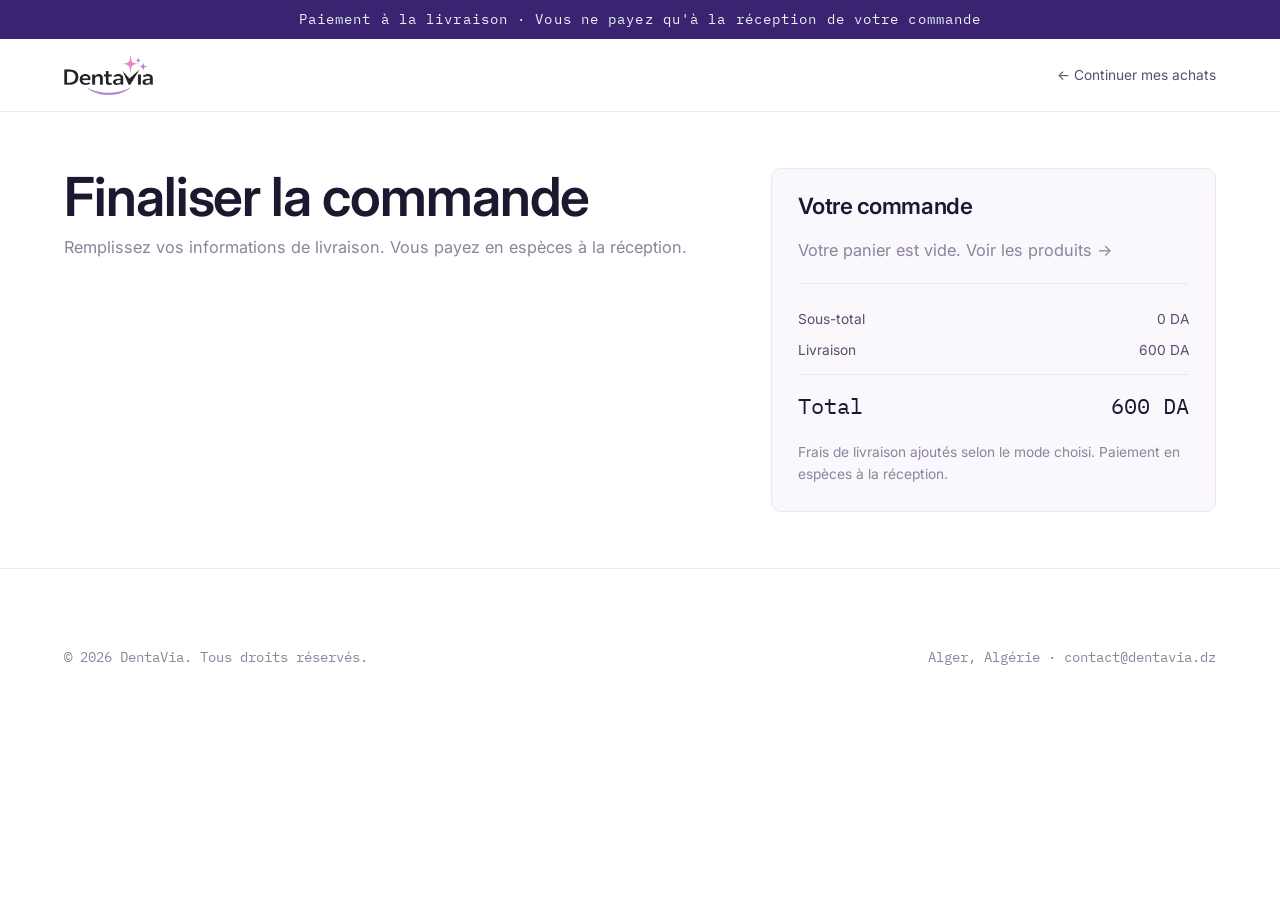
<file: checkout.html>
<!DOCTYPE html>
<html lang="fr">
<head>
  <meta charset="UTF-8" />
  <meta name="viewport" content="width=device-width, initial-scale=1.0" />
  <title>DentaVia — Commande</title>
  <meta name="description" content="Finalisez votre commande DentaVia — paiement à la livraison partout en Algérie." />
  <link rel="preconnect" href="https://fonts.googleapis.com" />
  <link rel="preconnect" href="https://fonts.gstatic.com" crossorigin />
  <link href="https://fonts.googleapis.com/css2?family=Inter:wght@400;500;600;700&family=IBM+Plex+Mono:wght@400;500&display=swap" rel="stylesheet" />
  <link rel="stylesheet" href="assets/css/style.css" />
</head>
<body>

  <div class="announce">Paiement à la livraison · Vous ne payez qu'à la réception de votre commande</div>

  <header class="site-header">
    <div class="wrap nav">
      <a href="index.html" class="brand"><img class="brand__logo" src="assets/img/logo.png" alt="DentaVia" /></a>
      <a href="index.html#products" class="nav__back">← Continuer mes achats</a>
    </div>
  </header>

  <main class="wrap checkout" id="checkoutMain">
    <div class="checkout__form-col">
      <h1 class="checkout__title">Finaliser la commande</h1>
      <p class="muted checkout__sub">Remplissez vos informations de livraison. Vous payez en espèces à la réception.</p>

      <form id="orderForm" novalidate>
        <fieldset class="field-group">
          <legend>Vos coordonnées</legend>
          <div class="grid-2">
            <label class="field"><span>Prénom *</span><input name="firstName" required autocomplete="given-name" /></label>
            <label class="field"><span>Nom *</span><input name="lastName" required autocomplete="family-name" /></label>
          </div>
          <label class="field"><span>Téléphone *</span><input name="phone" type="tel" inputmode="tel" required placeholder="0X XX XX XX XX" autocomplete="tel" /></label>
        </fieldset>

        <fieldset class="field-group">
          <legend>Adresse de livraison</legend>
          <div class="grid-2">
            <label class="field"><span>Wilaya *</span><select name="wilaya" id="wilaya" required></select></label>
            <label class="field"><span>Commune *</span><input name="commune" required /></label>
          </div>
          <label class="field"><span>Adresse complète *</span><input name="address" required placeholder="Rue, quartier, point de repère…" autocomplete="street-address" /></label>

          <div class="ship-type" role="radiogroup" aria-label="Type de livraison">
            <label class="ship-opt"><input type="radio" name="shipType" value="domicile" checked /><span><strong>À domicile</strong><small id="feeDomicile">—</small></span></label>
            <label class="ship-opt"><input type="radio" name="shipType" value="stopdesk" /><span><strong>Stop Desk (bureau)</strong><small id="feeStopdesk">—</small></span></label>
          </div>

          <label class="field"><span>Notes (optionnel)</span><textarea name="notes" rows="2" placeholder="Instructions de livraison…"></textarea></label>
        </fieldset>

        <button type="submit" class="btn btn--solid btn--block btn--lg" id="placeOrder">Confirmer la commande</button>
        <p class="checkout__reassure">🔒 Aucun paiement en ligne. Vous réglez en espèces à la livraison.</p>
      </form>
    </div>

    <aside class="checkout__summary">
      <h2>Votre commande</h2>
      <div id="summaryItems" class="summary__items"></div>
      <div class="summary__row"><span>Sous-total</span><span id="sumSubtotal">0 DA</span></div>
      <div class="summary__row"><span>Livraison</span><span id="sumShipping">—</span></div>
      <div class="summary__row summary__total"><span>Total</span><span id="sumTotal">0 DA</span></div>
      <p class="summary__note">Frais de livraison ajoutés selon le mode choisi. Paiement en espèces à la réception.</p>
    </aside>
  </main>

  <!-- Confirmation (hidden until order placed) -->
  <section class="wrap confirm" id="confirmView" hidden>
    <div class="confirm__card">
      <div class="confirm__check">✓</div>
      <h1>Merci, votre commande est confirmée !</h1>
      <p class="muted">Commande <strong id="confirmId"></strong>. Notre équipe vous appellera très bientôt au numéro fourni pour confirmer la livraison.</p>
      <div id="confirmSummary" class="confirm__summary"></div>
      <a href="index.html" class="btn btn--solid">Retour à l'accueil</a>
    </div>
  </section>

  <footer class="site-footer">
    <div class="wrap footer__bottom" style="border:0;margin:0;padding-top:0">
      <p>© 2026 DentaVia. Tous droits réservés.</p>
      <p>Alger, Algérie · <a href="mailto:contact@dentavia.dz">contact@dentavia.dz</a></p>
    </div>
  </footer>

  <script src="assets/js/products.js"></script>
  <script src="assets/js/store.js"></script>
  <script src="assets/js/checkout.js"></script>
</body>
</html>
</file>
<file: assets/css/style.css>
/* =========================================================
   DENTAVIA — Design System
   Clean dermocosmetic aesthetic (The Ordinary × Avène)
   ========================================================= */

/* ---------- Design tokens ---------- */
:root {
  /* Palette — DentaVia violet / pink / deep indigo */
  --ink:        #1d1730;   /* deep purple-black */
  --ink-soft:   #574d6b;
  --ink-muted:  #8b849b;
  --line:       #ece7f2;
  --paper:      #ffffff;
  --paper-2:    #faf7fd;   /* soft lavender-white tint */
  --mint:       #ead9fb;   /* soft lilac tint */
  --mint-2:     #f4ecfc;
  --brand:      #8b3dd6;   /* violet (primary) */
  --brand-deep: #5a2ba0;
  --brand-ink:  #3a2472;   /* deep indigo (packaging) */
  --accent:     #e14a9b;   /* magenta pink */
  --grad:       linear-gradient(120deg, #8b3dd6 0%, #e14a9b 100%);

  /* Typography */
  --font-sans: "Inter", -apple-system, BlinkMacSystemFont, "Segoe UI", Roboto, Helvetica, Arial, sans-serif;
  --font-mono: "IBM Plex Mono", ui-monospace, SFMono-Regular, Menlo, Consolas, monospace;

  /* Scale */
  --step--1: clamp(0.78rem, 0.75rem + 0.15vw, 0.86rem);
  --step-0:  clamp(0.95rem, 0.9rem + 0.2vw, 1.02rem);
  --step-1:  clamp(1.15rem, 1.05rem + 0.5vw, 1.4rem);
  --step-2:  clamp(1.5rem, 1.3rem + 1vw, 2.1rem);
  --step-3:  clamp(2rem, 1.6rem + 2.2vw, 3.4rem);
  --step-4:  clamp(2.6rem, 1.9rem + 4vw, 5.2rem);

  /* Space & shape */
  --gutter: clamp(1.2rem, 5vw, 4rem);
  --maxw: 1280px;
  --radius: 4px;
  --radius-lg: 10px;
  --shadow: 0 1px 2px rgba(20,32,30,.04), 0 12px 40px -18px rgba(20,32,30,.18);
  --ease: cubic-bezier(.22,.61,.36,1);
}

/* ---------- Reset ---------- */
*, *::before, *::after { box-sizing: border-box; }
* { margin: 0; }
html { -webkit-text-size-adjust: 100%; scroll-behavior: smooth; }
body {
  font-family: var(--font-sans);
  font-size: var(--step-0);
  line-height: 1.6;
  color: var(--ink);
  background: var(--paper);
  -webkit-font-smoothing: antialiased;
  text-rendering: optimizeLegibility;
}
img, picture, svg { display: block; max-width: 100%; }
[hidden] { display: none !important; }
a { color: inherit; text-decoration: none; }
button { font: inherit; cursor: pointer; border: 0; background: none; color: inherit; }
ul { list-style: none; padding: 0; }
h1, h2, h3, h4 { line-height: 1.08; font-weight: 600; letter-spacing: -0.02em; }

/* ---------- Utilities ---------- */
.wrap { width: 100%; max-width: var(--maxw); margin-inline: auto; padding-inline: var(--gutter); }
.eyebrow {
  font-family: var(--font-mono);
  font-size: var(--step--1);
  letter-spacing: 0.18em;
  text-transform: uppercase;
  color: var(--brand);
  font-weight: 500;
}
.muted { color: var(--ink-muted); }
.center { text-align: center; }
section { padding-block: clamp(3.5rem, 8vw, 7rem); }

/* ---------- Buttons ---------- */
.btn {
  --pad-y: .9em; --pad-x: 1.6em;
  display: inline-flex; align-items: center; gap: .6em;
  padding: var(--pad-y) var(--pad-x);
  font-size: var(--step--1);
  font-weight: 500;
  letter-spacing: 0.02em;
  border-radius: 100px;
  transition: transform .25s var(--ease), background .25s var(--ease), color .25s var(--ease), border-color .25s var(--ease);
}
.btn:active { transform: translateY(1px); }
.btn--solid { background: var(--brand-ink); color: #fff; }
.btn--solid:hover { background: var(--brand-deep); }
.btn--outline { border: 1px solid var(--ink); color: var(--ink); }
.btn--outline:hover { background: var(--ink); color: #fff; }
.btn--ghost { color: var(--brand); }
.btn--ghost:hover { color: var(--brand-ink); }
.btn--block { width: 100%; justify-content: center; }

/* =========================================================
   Intro — animated logo reveal
   ========================================================= */
.intro {
  position: fixed; inset: 0; z-index: 200;
  display: grid; place-items: center; padding: 2rem;
  background: radial-gradient(120% 100% at 50% 30%, var(--mint-2) 0%, #fff 65%);
  animation: introIn .4s var(--ease) both;
  overflow: hidden;
}
.intro.is-done { opacity: 0; transform: scale(1.03); transition: opacity .6s var(--ease), transform .6s var(--ease); pointer-events: none; }
@keyframes introIn { from { opacity: 0; } to { opacity: 1; } }

.intro__stage { position: relative; width: min(82vw, 400px); aspect-ratio: 578 / 259; }

/* 1) smile swoosh draws first, sitting exactly where the logo's smile lives */
.intro__smile {
  position: absolute; inset: 0; width: 100%; height: 100%; object-fit: contain;
  clip-path: inset(0 100% 0 0);   /* revealed left → right, like it's being drawn */
  animation: introDraw .8s .15s cubic-bezier(.45,0,.25,1) forwards;
}
@keyframes introDraw { to { clip-path: inset(0 0 0 0); } }

/* 2) full logo resolves in on top (its smile overlaps the drawn one) */
.intro__logo {
  position: absolute; inset: 0; width: 100%; height: 100%; object-fit: contain;
  opacity: 0; animation: introLogoIn .6s .7s ease forwards;
}
@keyframes introLogoIn { to { opacity: 1; } }

@media (prefers-reduced-motion: reduce) {
  .intro__smile { display: none; }
  .intro__logo { animation-duration: .01s; animation-delay: 0s; }
}

/* =========================================================
   Announcement bar
   ========================================================= */
.announce {
  background: var(--brand-ink);
  color: #eaf4f1;
  font-family: var(--font-mono);
  font-size: var(--step--1);
  letter-spacing: 0.08em;
  text-align: center;
  padding: .6em 1em;
}

/* =========================================================
   Header / Nav
   ========================================================= */
.site-header {
  position: sticky; top: 0; z-index: 50;
  background: rgba(255,255,255,.85);
  backdrop-filter: saturate(1.4) blur(12px);
  border-bottom: 1px solid var(--line);
}
.nav {
  display: flex; align-items: center; justify-content: space-between;
  gap: 1rem; height: 72px;
}
.brand { display: inline-flex; align-items: center; }
.brand__logo { height: 40px; width: auto; display: block; }
.site-footer .brand__logo { height: 44px; }
.brand__spark { transform: translateY(-6px); }
.nav__links { display: flex; gap: clamp(1rem, 2.5vw, 2.4rem); }
.nav__links a { font-size: var(--step--1); letter-spacing: 0.02em; color: var(--ink-soft); position: relative; padding-block: .3rem; }
.nav__links a::after {
  content: ""; position: absolute; left: 0; bottom: 0; height: 1px; width: 0;
  background: var(--brand); transition: width .3s var(--ease);
}
.nav__links a:hover { color: var(--ink); }
.nav__links a:hover::after { width: 100%; }
.nav__actions { display: flex; align-items: center; gap: 1.2rem; }
.icon-btn { display: inline-grid; place-items: center; width: 40px; height: 40px; border-radius: 50%; color: var(--ink); transition: background .2s; }
.icon-btn:hover { background: var(--paper-2); }
.cart-count {
  position: relative;
}
.cart-count[data-count]::after {
  content: attr(data-count);
  position: absolute; top: -2px; right: -2px;
  background: var(--brand); color: #fff;
  font-size: 10px; font-family: var(--font-mono);
  min-width: 16px; height: 16px; padding: 0 4px;
  border-radius: 100px; display: grid; place-items: center;
}
.nav__toggle { display: none; }

/* =========================================================
   Hero
   ========================================================= */
.hero { padding-top: clamp(2rem, 5vw, 4rem); }
.hero__grid {
  display: grid; grid-template-columns: 1.05fr .95fr;
  gap: clamp(1.5rem, 4vw, 4rem); align-items: center;
}
.hero__title {
  font-size: var(--step-4);
  letter-spacing: -0.035em;
  line-height: 0.98;
  margin-block: 1rem 1.2rem;
}
.hero__title em {
  font-style: normal;
  background: var(--grad);
  -webkit-background-clip: text; background-clip: text; color: transparent;
}
.hero__smile { width: clamp(160px, 22vw, 240px); height: auto; margin: -0.4rem 0 1.4rem; }
.hero__lead { font-size: var(--step-1); color: var(--ink-soft); max-width: 34ch; margin-bottom: 2rem; }
.hero__cta { display: flex; gap: .8rem; flex-wrap: wrap; }
.hero__media {
  position: relative;
  aspect-ratio: 4/5;
  background:
    radial-gradient(120% 100% at 70% 20%, var(--mint) 0%, var(--mint-2) 45%, var(--paper-2) 100%);
  border-radius: var(--radius-lg);
  overflow: hidden;
  display: grid; place-items: center;
}
.hero__media img { width: 78%; height: auto; filter: drop-shadow(0 30px 50px rgba(20,32,30,.22)); }
/* Full-bleed photo variant */
.hero__media--photo img { width: 100%; height: 100%; object-fit: cover; filter: none; }
.hero__badge {
  position: absolute; left: 1.2rem; bottom: 1.2rem;
  background: rgba(255,255,255,.9); backdrop-filter: blur(6px);
  border: 1px solid var(--line);
  font-family: var(--font-mono); font-size: var(--step--1);
  padding: .6rem .9rem; border-radius: 100px;
}

/* Trust strip */
.trust {
  border-block: 1px solid var(--line);
  padding-block: 1.4rem;
}
.trust__row { display: flex; flex-wrap: wrap; justify-content: space-between; gap: 1rem 2rem; }
.trust__item { display: flex; align-items: center; gap: .6rem; font-size: var(--step--1); color: var(--ink-soft); }
.trust__item svg { color: var(--brand); flex: none; }

/* =========================================================
   Section heading
   ========================================================= */
.sec-head { display: flex; align-items: flex-end; justify-content: space-between; gap: 1rem; margin-bottom: 2.6rem; flex-wrap: wrap; }
.sec-head h2 { font-size: var(--step-3); max-width: 18ch; }
.sec-head p { color: var(--ink-muted); max-width: 40ch; }

/* =========================================================
   Product grid
   ========================================================= */
.products { display: grid; grid-template-columns: repeat(4, 1fr); gap: clamp(1rem, 2vw, 1.6rem); }
.card { position: relative; display: flex; flex-direction: column; }
.card__media {
  position: relative;
  aspect-ratio: 3/4;
  background: var(--paper-2);
  border-radius: var(--radius-lg);
  overflow: hidden;
  display: grid; place-items: center;
  transition: background .4s var(--ease);
}
.card__media img { width: 70%; transition: transform .5s var(--ease); }
.card:hover .card__media img { transform: scale(1.05) translateY(-4px); }
/* Photo (non-cutout) product images fill the frame */
.card__media.is-photo img { width: 100%; height: 100%; object-fit: cover; }
.pdp__media.is-photo img { width: 100%; height: 100%; object-fit: cover; filter: none; }
.summary__media.is-photo img { width: 100%; height: 100%; object-fit: cover; border-radius: inherit; }
.card__tag {
  position: absolute; top: .8rem; left: .8rem;
  font-family: var(--font-mono); font-size: 10px; letter-spacing: .12em; text-transform: uppercase;
  background: var(--paper); border: 1px solid var(--line); color: var(--brand);
  padding: .3rem .55rem; border-radius: 100px;
}
.card__add {
  position: absolute; inset-inline: .8rem; bottom: .8rem;
  background: var(--paper); border: 1px solid var(--line);
  border-radius: 100px; padding: .7em; text-align: center;
  font-size: var(--step--1); font-weight: 500;
  opacity: 0; transform: translateY(8px);
  transition: opacity .3s var(--ease), transform .3s var(--ease), background .2s, color .2s;
}
.card:hover .card__add { opacity: 1; transform: translateY(0); }
.card__add:hover { background: var(--brand-ink); color: #fff; border-color: var(--brand-ink); }
.card__body { padding: 1rem .2rem 0; }
.card__ey { font-family: var(--font-mono); font-size: var(--step--1); color: var(--ink-muted); letter-spacing: .06em; }
.card__name { font-size: var(--step-1); font-weight: 600; margin-block: .2rem .1rem; letter-spacing: -0.02em; }
.card__desc { font-size: var(--step--1); color: var(--ink-soft); }
.card__name a:hover { color: var(--brand); }
.card__foot { display: flex; align-items: center; justify-content: space-between; margin-top: .7rem; gap: .5rem; }
.card__price { font-family: var(--font-mono); font-size: var(--step-0); }
.card__mini {
  font-size: var(--step--1); font-weight: 500; color: var(--brand-ink);
  border: 1px solid var(--line); border-radius: 100px; padding: .45em 1em;
  transition: background .2s, color .2s, border-color .2s;
}
.card__mini:hover { background: var(--brand-ink); color: #fff; border-color: var(--brand-ink); }

/* =========================================================
   Split / science feature
   ========================================================= */
.feature { background: var(--paper-2); }
.feature__grid { display: grid; grid-template-columns: 1fr 1fr; gap: clamp(2rem, 5vw, 5rem); align-items: center; }
.feature__media { aspect-ratio: 1/1; border-radius: var(--radius-lg); background: radial-gradient(120% 120% at 30% 20%, var(--mint) 0%, var(--mint-2) 50%, #fff 100%); }
.feature__media--video { aspect-ratio: 4 / 5; background: #0c0a14; overflow: hidden; }
.feature__video { width: 100%; height: 100%; object-fit: cover; display: block; }
.feature h2 { font-size: var(--step-3); margin-block: 1rem 1.2rem; }
.feature__list { display: grid; gap: 1.2rem; margin-top: 2rem; }
.feature__list li { display: grid; grid-template-columns: auto 1fr; gap: 1rem; padding-bottom: 1.2rem; border-bottom: 1px solid var(--line); }
.feature__num { font-family: var(--font-mono); color: var(--brand); font-size: var(--step--1); padding-top: .2rem; }
.feature__list h4 { font-size: var(--step-0); margin-bottom: .2rem; }
.feature__list p { font-size: var(--step--1); color: var(--ink-soft); }

/* =========================================================
   Color-correction theory
   ========================================================= */
.theory { background: var(--paper-2); overflow: hidden; }
.theory__head { max-width: 60ch; margin: 0 auto 3.5rem; text-align: center; }
.theory__head h2 { font-size: var(--step-3); margin: 1rem 0 1rem; }
.theory__head p { color: var(--ink-soft); }
.theory__grid { display: grid; grid-template-columns: 1fr 1fr; gap: clamp(2rem, 6vw, 5rem); align-items: center; }

/* Wheel */
.theory__wheel { position: relative; display: grid; place-items: center; justify-self: center; padding: 3rem 0; }
.wheel {
  --size: clamp(240px, 32vw, 340px);
  width: var(--size); height: var(--size); border-radius: 50%;
  background: conic-gradient(from 0deg,
    #8b3dd6 0deg, #b23bd0 25deg, #e14a9b 55deg, #ef4444 90deg,
    #f97316 120deg, #f5b70a 150deg, #fde047 180deg, #b6e025 205deg,
    #22c55e 240deg, #06b6d4 285deg, #3b82f6 315deg, #6d54e6 345deg, #8b3dd6 360deg);
  display: grid; place-items: center;
  box-shadow: 0 30px 60px -25px rgba(90,43,160,.5);
  animation: wheelin .9s var(--ease) both;
}
@keyframes wheelin { from { transform: rotate(-25deg) scale(.9); opacity: 0; } to { transform: none; opacity: 1; } }
.wheel__hole { width: 52%; height: 52%; border-radius: 50%; background: var(--paper-2); box-shadow: inset 0 2px 10px rgba(20,16,40,.08); }
.wheel__line {
  position: absolute; top: 3rem; bottom: 3rem; left: 50%; width: 0;
  border-left: 2px dashed rgba(58,36,114,.45); transform: translateX(-1px);
}
.wheel__vs {
  position: absolute; top: 50%; left: 50%; transform: translate(-50%, -50%);
  background: #fff; border: 1px solid var(--line); color: var(--brand-ink);
  font-family: var(--font-mono); font-size: var(--step--1); letter-spacing: .05em;
  padding: .4rem .8rem; border-radius: 100px; box-shadow: var(--shadow);
}
.wheel__mark {
  position: absolute; left: 50%; transform: translateX(-50%);
  display: inline-flex; align-items: center; gap: .45rem;
  background: #fff; border: 1px solid var(--line); box-shadow: var(--shadow);
  font-weight: 600; font-size: var(--step--1); padding: .45rem .8rem; border-radius: 100px;
}
.wheel__mark .dot { width: 12px; height: 12px; border-radius: 50%; box-shadow: 0 0 0 3px rgba(255,255,255,.6); }
.wheel__mark--top { top: .6rem; }
.wheel__mark--bottom { bottom: .6rem; }

/* Pairs */
.theory__side h3 { font-size: var(--step-1); margin-bottom: 1.2rem; }
.pairs { display: grid; gap: .7rem; margin-bottom: 2rem; }
.pair {
  display: flex; align-items: center; gap: .6rem; flex-wrap: wrap;
  padding: .85rem 1.1rem; border: 1px solid var(--line); border-radius: 100px;
  background: #fff; font-weight: 500; font-size: var(--step-0);
}
.pair--active { border-color: var(--brand); box-shadow: 0 0 0 3px color-mix(in srgb, var(--brand) 12%, transparent); }
.pair .swatch { width: 20px; height: 20px; border-radius: 50%; border: 1px solid rgba(0,0,0,.06); }
.pair__x { font-family: var(--font-mono); font-size: var(--step--1); color: var(--ink-muted); letter-spacing: .04em; }

/* Before / after tooth */
.theory__result { display: flex; align-items: center; justify-content: center; gap: 1.4rem; background: #fff; border: 1px solid var(--line); border-radius: var(--radius-lg); padding: 1.6rem; }
.tooth-fig { position: relative; text-align: center; margin: 0; }
.tooth { width: clamp(52px, 8vw, 68px); height: auto; filter: drop-shadow(0 8px 14px rgba(20,16,40,.14)); }
.tooth-fig figcaption { margin-top: .5rem; font-weight: 600; font-size: var(--step--1); display: flex; flex-direction: column; }
.tooth-fig small { color: var(--ink-muted); font-weight: 400; }
.tooth-spark { position: absolute; top: -6px; right: 6px; color: var(--accent); font-size: 18px; animation: twinkle 2s ease-in-out infinite; }
@keyframes twinkle { 0%,100% { opacity: 1; transform: scale(1); } 50% { opacity: .4; transform: scale(.75); } }
.tooth-arrow { display: flex; flex-direction: column; align-items: center; gap: .4rem; }
.tooth-drop { font-family: var(--font-mono); font-size: 10px; letter-spacing: .1em; color: #fff; background: var(--grad); padding: .25rem .5rem; border-radius: 100px; }
.theory__note { font-size: var(--step--1); color: var(--ink-soft); margin-top: 1.4rem; }

/* =========================================================
   Video — hero background, sections, gallery
   ========================================================= */
.hero__video { position: absolute; inset: 0; width: 100%; height: 100%; object-fit: cover; z-index: 1; }
.hero__media--photo .hero__badge { z-index: 2; }

.vsection { background: var(--paper-2); }
.vplayer {
  position: relative; border-radius: var(--radius-lg); overflow: hidden; box-shadow: var(--shadow);
  background: radial-gradient(120% 100% at 50% 0%, #241a3d, #0c0a14);
  display: flex; justify-content: center; padding: clamp(1rem, 3vw, 2.2rem);
}
.vplayer__video {
  display: block; width: auto; height: auto;
  max-width: min(380px, 100%); aspect-ratio: 9 / 16; max-height: 80vh;
  object-fit: cover; border-radius: var(--radius); background: #000;
  box-shadow: 0 20px 50px -20px rgba(0,0,0,.6);
}

/* Carousel */
.carousel-nav { display: flex; gap: .6rem; }
.carousel-btn {
  width: 46px; height: 46px; border-radius: 50%; border: 1px solid var(--line);
  display: grid; place-items: center; font-size: 1.5rem; line-height: 1; color: var(--ink);
  background: #fff; transition: background .2s, color .2s, border-color .2s, transform .15s;
}
.carousel-btn:hover { background: var(--brand-ink); color: #fff; border-color: var(--brand-ink); }
.carousel-btn:active { transform: scale(.94); }
.carousel-btn:disabled { opacity: .3; cursor: default; }
.carousel-btn:disabled:hover { background: #fff; color: var(--ink); border-color: var(--line); }
.vcarousel { position: relative; overflow: hidden; }
.vcarousel__track {
  display: flex; gap: clamp(.8rem, 2vw, 1.3rem);
  padding: 0 var(--gutter) 1rem;
  transition: transform .45s cubic-bezier(.22,.61,.36,1);
  touch-action: pan-y;
}
.vcard {
  position: relative; margin: 0; flex: 0 0 auto;
  width: clamp(230px, 30vw, 320px);
  aspect-ratio: 9 / 16; border-radius: var(--radius-lg);
  overflow: hidden; background: #000; cursor: pointer; box-shadow: var(--shadow);
  user-select: none; -webkit-user-select: none;
}
.vcard video { width: 100%; height: 100%; object-fit: cover; display: block; }
.vcard__play {
  position: absolute; inset: 0; display: grid; place-items: center;
  color: var(--brand-ink); font-size: 1.1rem; text-indent: 3px;
  background: linear-gradient(180deg, rgba(29,23,48,.12), rgba(29,23,48,.45));
  transition: opacity .3s var(--ease); pointer-events: none;
}
.vcard__play::before { content: ""; width: 54px; height: 54px; border-radius: 50%; background: rgba(255,255,255,.92); position: absolute; }
.vcard__play { position: absolute; }
.vcard.is-playing .vcard__play { opacity: 0; }


/* =========================================================
   Lifestyle band
   ========================================================= */
.band { position: relative; min-height: clamp(340px, 52vh, 560px); display: grid; overflow: hidden; padding: 0; }
.band img { position: absolute; inset: 0; width: 100%; height: 100%; object-fit: cover; }
.band__overlay { position: relative; display: grid; align-items: center; background: linear-gradient(90deg, rgba(29,23,48,.78) 0%, rgba(29,23,48,.5) 45%, rgba(29,23,48,.08) 100%); }
.band__overlay h2 { color: #fff; font-size: var(--step-3); max-width: 20ch; margin-top: 1rem; }

/* =========================================================
   Newsletter
   ========================================================= */
.news { background: var(--brand-ink); color: #eaf4f1; border-radius: var(--radius-lg); padding: clamp(2.5rem, 6vw, 5rem); text-align: center; }
.news h2 { font-size: var(--step-3); color: #fff; margin-bottom: .8rem; }
.news p { color: #b7d2cc; max-width: 46ch; margin: 0 auto 2rem; }
.news__form { display: flex; gap: .6rem; max-width: 460px; margin-inline: auto; flex-wrap: wrap; }
.news__form input {
  flex: 1 1 200px; padding: .95em 1.2em; border-radius: 100px; border: 1px solid rgba(255,255,255,.25);
  background: rgba(255,255,255,.06); color: #fff; font: inherit; font-size: var(--step--1);
}
.news__form input::placeholder { color: #9dbdb7; }
.news__form .btn--solid { background: #fff; color: var(--brand-ink); }
.news__form .btn--solid:hover { background: var(--mint-2); }

/* =========================================================
   Footer
   ========================================================= */
.site-footer { border-top: 1px solid var(--line); padding-block: clamp(3rem, 6vw, 5rem) 2rem; }
.footer__grid { display: grid; grid-template-columns: 1.6fr 1fr 1fr 1fr; gap: 2rem; }
.footer__brand p { color: var(--ink-muted); max-width: 30ch; margin-top: 1rem; font-size: var(--step--1); }
.footer__col h4 { font-family: var(--font-mono); font-size: var(--step--1); letter-spacing: .1em; text-transform: uppercase; color: var(--ink-muted); margin-bottom: 1rem; font-weight: 500; }
.footer__col a { display: block; padding: .3rem 0; color: var(--ink-soft); font-size: var(--step--1); }
.footer__col a:hover { color: var(--brand); }
.footer__bottom { display: flex; justify-content: space-between; align-items: center; gap: 1rem; margin-top: 3rem; padding-top: 1.5rem; border-top: 1px solid var(--line); flex-wrap: wrap; }
.footer__bottom p { font-size: var(--step--1); color: var(--ink-muted); font-family: var(--font-mono); }

/* =========================================================
   Cart drawer
   ========================================================= */
.overlay { position: fixed; inset: 0; background: rgba(20,32,30,.35); opacity: 0; visibility: hidden; transition: opacity .3s; z-index: 90; }
.overlay.open { opacity: 1; visibility: visible; }
.drawer {
  position: fixed; top: 0; right: 0; height: 100%; width: min(420px, 92vw);
  background: #fff; z-index: 100; transform: translateX(100%);
  transition: transform .4s var(--ease); display: flex; flex-direction: column;
}
.drawer.open { transform: translateX(0); }
.drawer__head { display: flex; align-items: center; justify-content: space-between; padding: 1.4rem var(--gutter); border-bottom: 1px solid var(--line); }
.drawer__head h3 { font-size: var(--step-1); }
.drawer__items { flex: 1; overflow-y: auto; padding: 1rem var(--gutter); display: flex; flex-direction: column; gap: 1rem; }
.drawer__empty { color: var(--ink-muted); text-align: center; margin-top: 3rem; font-size: var(--step--1); }
.line { display: grid; grid-template-columns: 64px 1fr auto; gap: 1rem; align-items: center; }
.line__media { aspect-ratio: 1; background: var(--paper-2); border-radius: var(--radius); display: grid; place-items: center; }
.line__media img { width: 70%; }
.line__name { font-weight: 600; font-size: var(--step-0); }
.line__meta { font-size: var(--step--1); color: var(--ink-muted); font-family: var(--font-mono); }
.line__qty { display: inline-flex; align-items: center; gap: .6rem; margin-top: .3rem; }
.line__qty button { width: 22px; height: 22px; border: 1px solid var(--line); border-radius: 50%; display: grid; place-items: center; font-size: 14px; }
.line__price { font-family: var(--font-mono); }
.line__remove { font-size: var(--step--1); color: var(--ink-muted); text-decoration: underline; margin-top: .3rem; }
.drawer__foot { padding: 1.4rem var(--gutter); border-top: 1px solid var(--line); }
.drawer__total { display: flex; justify-content: space-between; font-family: var(--font-mono); margin-bottom: 1rem; font-size: var(--step-1); }

/* =========================================================
   Product detail page (PDP)
   ========================================================= */
.crumb { display: flex; gap: .5rem; align-items: center; padding-top: 2rem; font-size: var(--step--1); color: var(--ink-muted); font-family: var(--font-mono); }
.crumb a:hover { color: var(--brand); }
.crumb__here { color: var(--ink); }

.pdp { display: grid; grid-template-columns: 1fr 1fr; gap: clamp(2rem, 5vw, 4.5rem); align-items: start; padding-top: 2rem; }
.pdp__media {
  position: relative; aspect-ratio: 4/5; border-radius: var(--radius-lg);
  background: radial-gradient(120% 110% at 65% 20%, color-mix(in srgb, var(--accent) 22%, #fff) 0%, var(--mint-2) 55%, var(--paper-2) 100%);
  display: grid; place-items: center; overflow: hidden; position: sticky; top: 92px;
}
.pdp__media img { width: 74%; filter: drop-shadow(0 30px 50px rgba(20,16,40,.22)); }
.pdp__name { font-size: var(--step-3); margin: .6rem 0 .3rem; }
.pdp__subtitle { color: var(--ink-soft); font-size: var(--step-1); margin-bottom: 1.2rem; }
.pdp__price { font-family: var(--font-mono); font-size: var(--step-2); margin-bottom: 1.2rem; }
.pdp__blurb { color: var(--ink-soft); margin-bottom: 2rem; max-width: 46ch; }
.pdp__buy { display: flex; gap: .8rem; align-items: stretch; flex-wrap: wrap; margin-bottom: 1.6rem; }
.btn--lg { --pad-y: 1.05em; --pad-x: 1.8em; flex: 1; justify-content: center; }
.qty { display: inline-flex; align-items: center; gap: .3rem; border: 1px solid var(--line); border-radius: 100px; padding: 0 .4rem; }
.qty button { width: 38px; height: 44px; font-size: 18px; color: var(--ink); display: grid; place-items: center; }
.qty span { min-width: 28px; text-align: center; font-family: var(--font-mono); }
.pdp__usage { font-size: var(--step--1); color: var(--ink-soft); background: var(--paper-2); border: 1px solid var(--line); border-radius: var(--radius); padding: .9rem 1.1rem; margin-bottom: 1.6rem; }
.pdp__trust { display: grid; gap: .5rem; font-size: var(--step--1); color: var(--ink-soft); }

.pdp__section { margin-top: clamp(2rem, 5vw, 4rem); }

/* Benefits grid */
.benefits { display: grid; grid-template-columns: repeat(3, 1fr); gap: 1rem; }
.benefit { border: 1px solid var(--line); border-radius: var(--radius-lg); padding: 1.6rem; transition: border-color .3s, transform .3s var(--ease); }
.benefit:hover { border-color: var(--brand); transform: translateY(-3px); }
.benefit h4 { font-size: var(--step-1); margin-bottom: .4rem; }
.benefit p { font-size: var(--step--1); color: var(--ink-soft); }

/* Ingredients */
.ingredients-sec { background: var(--paper-2); padding-block: clamp(3.5rem, 8vw, 7rem); }
.ingredients { display: grid; grid-template-columns: repeat(2, 1fr); gap: 1.2rem 2.5rem; }
.ing { display: grid; grid-template-columns: auto 1fr; gap: 1rem; padding-bottom: 1.2rem; border-bottom: 1px solid var(--line); }
.ing__dot { width: 12px; height: 12px; border-radius: 50%; margin-top: .45rem; }
.ing h4 { font-size: var(--step-0); margin-bottom: .2rem; }
.ing p { font-size: var(--step--1); color: var(--ink-soft); }

/* =========================================================
   Checkout
   ========================================================= */
.nav__back { font-size: var(--step--1); color: var(--ink-soft); }
.nav__back:hover { color: var(--brand); }
.checkout { display: grid; grid-template-columns: 1.3fr .9fr; gap: clamp(2rem, 5vw, 4rem); align-items: start; padding-block: clamp(2rem, 5vw, 3.5rem); }
.checkout__title { font-size: var(--step-3); }
.checkout__sub { margin: .5rem 0 2rem; }

.field-group { border: 0; padding: 0; margin: 0 0 2rem; }
.field-group legend { font-family: var(--font-mono); font-size: var(--step--1); letter-spacing: .08em; text-transform: uppercase; color: var(--brand); margin-bottom: 1rem; padding: 0; }
.grid-2 { display: grid; grid-template-columns: 1fr 1fr; gap: 1rem; }
.field { display: block; margin-bottom: 1rem; }
.field > span { display: block; font-size: var(--step--1); color: var(--ink-soft); margin-bottom: .4rem; }
.field input, .field select, .field textarea {
  width: 100%; font: inherit; font-size: var(--step-0); color: var(--ink);
  padding: .8em 1em; border: 1px solid var(--line); border-radius: var(--radius);
  background: #fff; transition: border-color .2s, box-shadow .2s;
}
.field input:focus, .field select:focus, .field textarea:focus {
  outline: 0; border-color: var(--brand); box-shadow: 0 0 0 3px color-mix(in srgb, var(--brand) 15%, transparent);
}
.field textarea { resize: vertical; }

.ship-type { display: grid; grid-template-columns: 1fr 1fr; gap: .8rem; margin: .5rem 0 1rem; }
.ship-opt { position: relative; display: block; cursor: pointer; }
.ship-opt input { position: absolute; opacity: 0; }
.ship-opt span { display: flex; flex-direction: column; gap: .2rem; padding: .9rem 1rem; border: 1px solid var(--line); border-radius: var(--radius); transition: border-color .2s, background .2s; }
.ship-opt small { color: var(--ink-muted); font-family: var(--font-mono); font-size: var(--step--1); }
.ship-opt input:checked + span { border-color: var(--brand); background: var(--mint-2); }

.checkout__reassure { text-align: center; font-size: var(--step--1); color: var(--ink-muted); margin-top: 1rem; }

.checkout__summary { position: sticky; top: 92px; background: var(--paper-2); border: 1px solid var(--line); border-radius: var(--radius-lg); padding: 1.6rem; }
.checkout__summary h2 { font-size: var(--step-1); margin-bottom: 1.2rem; }
.summary__items { display: flex; flex-direction: column; gap: 1rem; margin-bottom: 1.2rem; padding-bottom: 1.2rem; border-bottom: 1px solid var(--line); }
.summary__line { display: grid; grid-template-columns: 48px 1fr auto; gap: .8rem; align-items: center; }
.summary__media { position: relative; aspect-ratio: 1; background: #fff; border: 1px solid var(--line); border-radius: var(--radius); display: grid; place-items: center; }
.summary__media img { width: 72%; }
.summary__qty { position: absolute; top: -8px; right: -8px; background: var(--brand-ink); color: #fff; font-size: 10px; font-family: var(--font-mono); width: 18px; height: 18px; border-radius: 50%; display: grid; place-items: center; }
.summary__info { display: flex; flex-direction: column; }
.summary__info strong { font-size: var(--step-0); }
.summary__info small { color: var(--ink-muted); font-family: var(--font-mono); font-size: var(--step--1); }
.summary__price { font-family: var(--font-mono); font-size: var(--step--1); }
.summary__row { display: flex; justify-content: space-between; font-size: var(--step--1); padding: .3rem 0; color: var(--ink-soft); }
.summary__total { font-family: var(--font-mono); font-size: var(--step-1); color: var(--ink); border-top: 1px solid var(--line); margin-top: .5rem; padding-top: .8rem; }
.summary__note { font-size: var(--step--1); color: var(--ink-muted); margin-top: .8rem; }

/* Confirmation */
.confirm { padding-block: clamp(3rem, 8vw, 6rem); }
.confirm__card { max-width: 560px; margin-inline: auto; text-align: center; }
.confirm__check { width: 64px; height: 64px; border-radius: 50%; background: var(--grad); color: #fff; font-size: 30px; display: grid; place-items: center; margin: 0 auto 1.5rem; }
.confirm__card h1 { font-size: var(--step-2); margin-bottom: .8rem; }
.confirm__summary { text-align: left; background: var(--paper-2); border: 1px solid var(--line); border-radius: var(--radius-lg); padding: 1.4rem; margin: 2rem 0; }

/* =========================================================
   Search overlay
   ========================================================= */
.search { position: fixed; inset: 0; z-index: 120; background: #fff; overflow-y: auto; animation: introIn .2s ease both; }
.search__head { display: flex; align-items: center; gap: .8rem; padding-block: 1.1rem; border-bottom: 1px solid var(--line); position: sticky; top: 0; background: #fff; }
.search__head input { flex: 1; font: inherit; font-size: var(--step-1); border: 0; outline: 0; padding: .5rem 0; background: transparent; color: var(--ink); }
.search__results { padding-block: 1rem 3rem; display: grid; gap: .3rem; }
.search__item { display: grid; grid-template-columns: 54px 1fr auto; gap: 1rem; align-items: center; padding: .7rem .5rem; border-radius: var(--radius); color: var(--ink); }
.search__item:hover, .search__item:active { background: var(--paper-2); }
.search__thumb { aspect-ratio: 1; background: var(--paper-2); border-radius: var(--radius); display: grid; place-items: center; overflow: hidden; }
.search__thumb img { width: 80%; }
.search__thumb.is-photo img { width: 100%; height: 100%; object-fit: cover; }
.search__info { display: flex; flex-direction: column; }
.search__info strong { font-size: var(--step-0); }
.search__info small { color: var(--ink-muted); font-family: var(--font-mono); font-size: var(--step--1); }
.search__price { font-family: var(--font-mono); font-size: var(--step--1); }
.search__empty { color: var(--ink-muted); padding: 2.5rem .5rem; }

/* =========================================================
   Responsive
   ========================================================= */
@media (max-width: 1000px) {
  .products { grid-template-columns: repeat(2, 1fr); }
  .footer__grid { grid-template-columns: 1fr 1fr; }
}
@media (max-width: 820px) {
  .hero__grid { grid-template-columns: 1fr; }
  .hero__media { order: -1; aspect-ratio: 16/12; }
  .feature__grid { grid-template-columns: 1fr; }
  .nav__links {
    display: none; position: absolute; top: 100%; left: 0; right: 0;
    flex-direction: column; gap: 0;
    background: #fff; border-bottom: 1px solid var(--line);
    padding: .3rem var(--gutter) 1rem; box-shadow: var(--shadow);
  }
  body.nav-open .nav__links { display: flex; }
  .nav__links a { padding: 1rem .1rem; border-bottom: 1px solid var(--line); font-size: 1.05rem; color: var(--ink); }
  .nav__links a::after { display: none; }
  .nav__toggle { display: inline-grid; }
  .card__add { opacity: 1; transform: none; }
  .pdp { grid-template-columns: 1fr; }
  .pdp__media { position: static; aspect-ratio: 4/4; }
  .benefits { grid-template-columns: 1fr; }
  .ingredients { grid-template-columns: 1fr; }
  .checkout { grid-template-columns: 1fr; }
  .checkout__summary { position: static; order: -1; }
  .theory__grid { grid-template-columns: 1fr; }
}
@media (max-width: 560px) {
  .products { grid-template-columns: 1fr 1fr; gap: 1rem; }
  .footer__grid { grid-template-columns: 1fr 1fr; }
}
</file>
